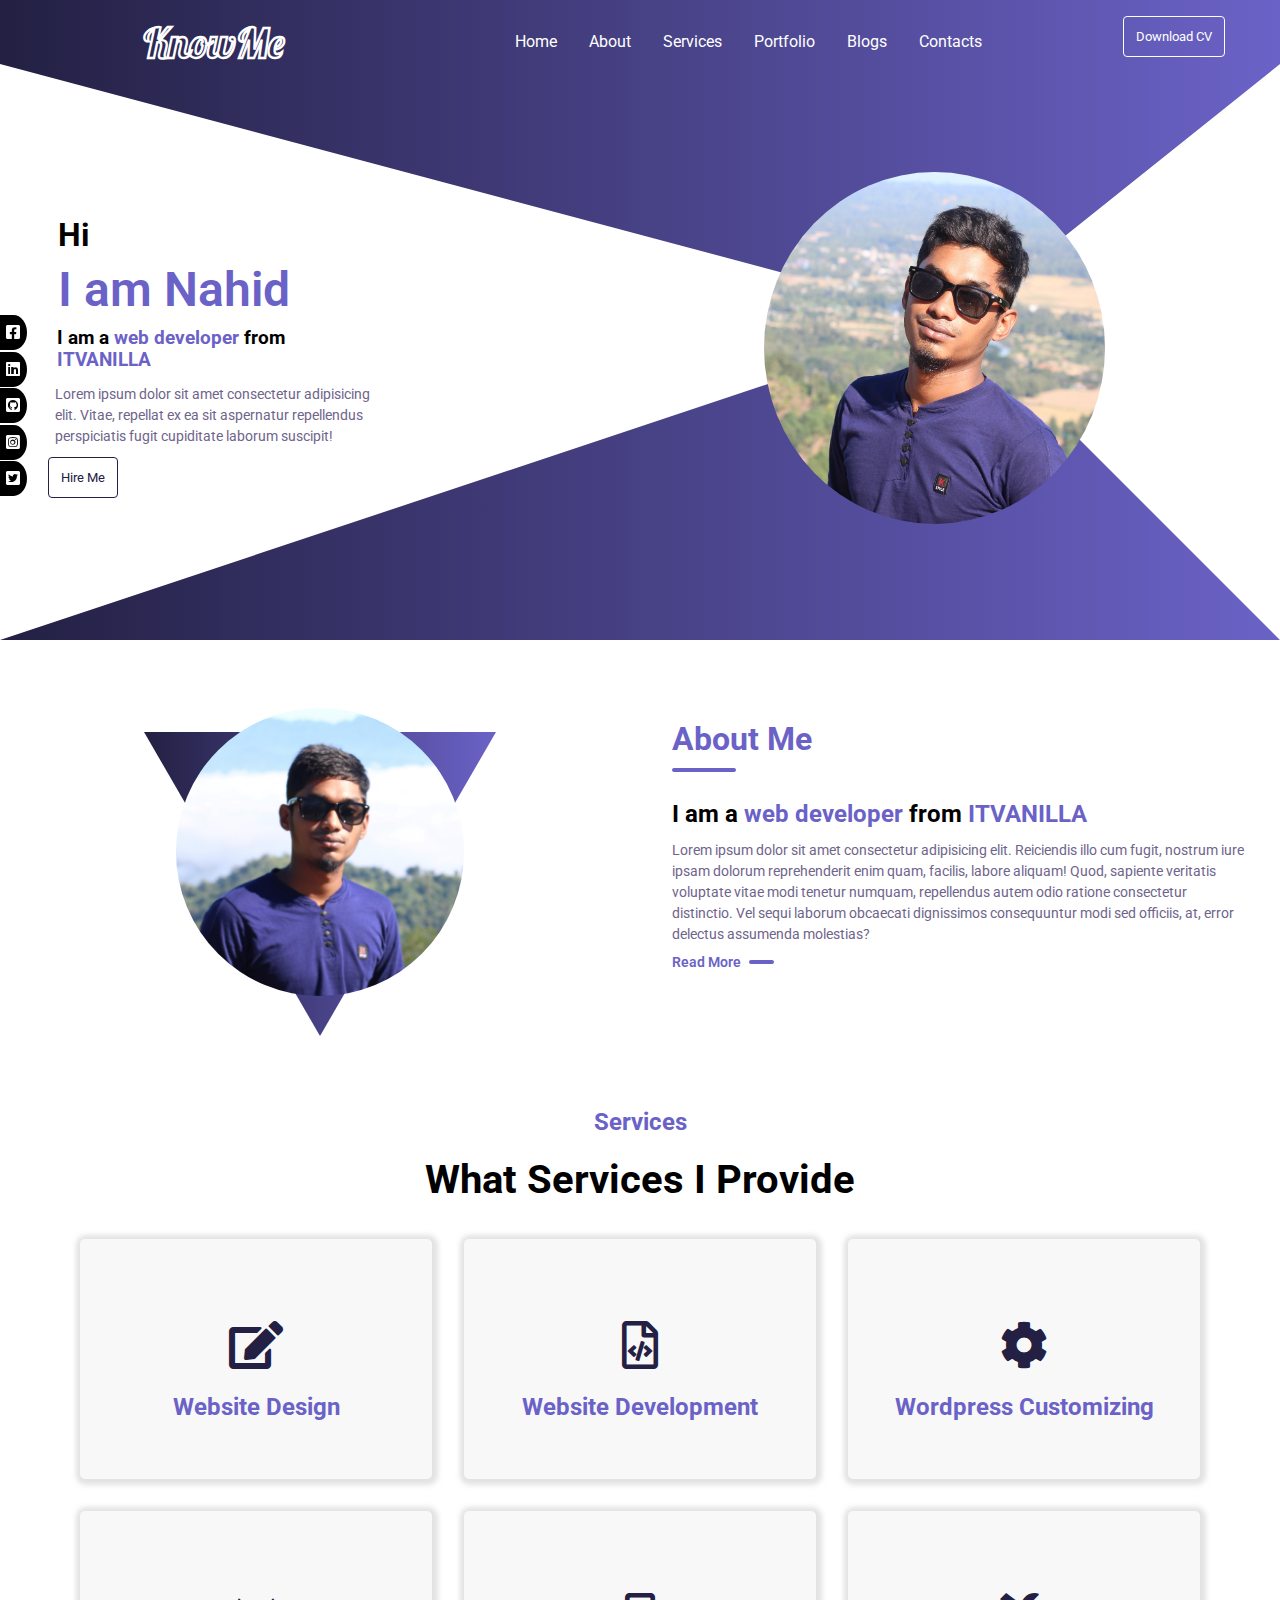
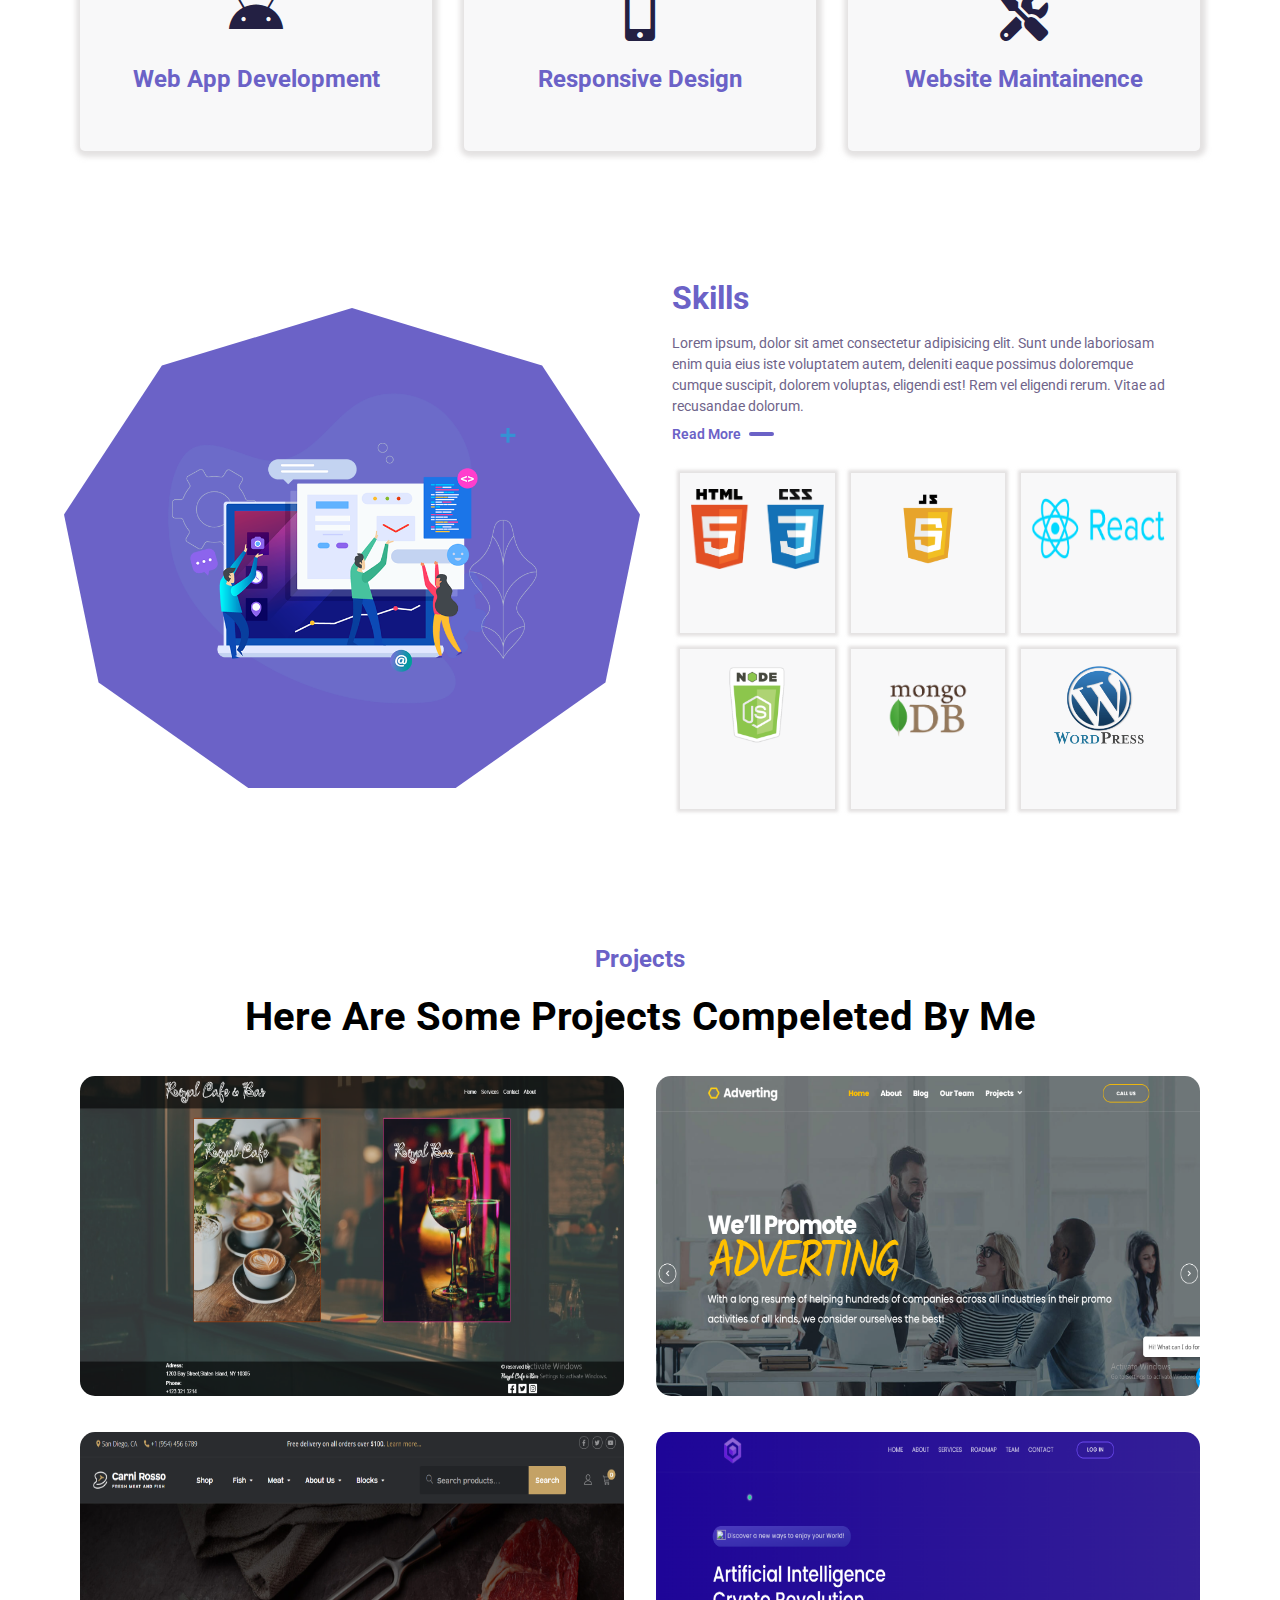
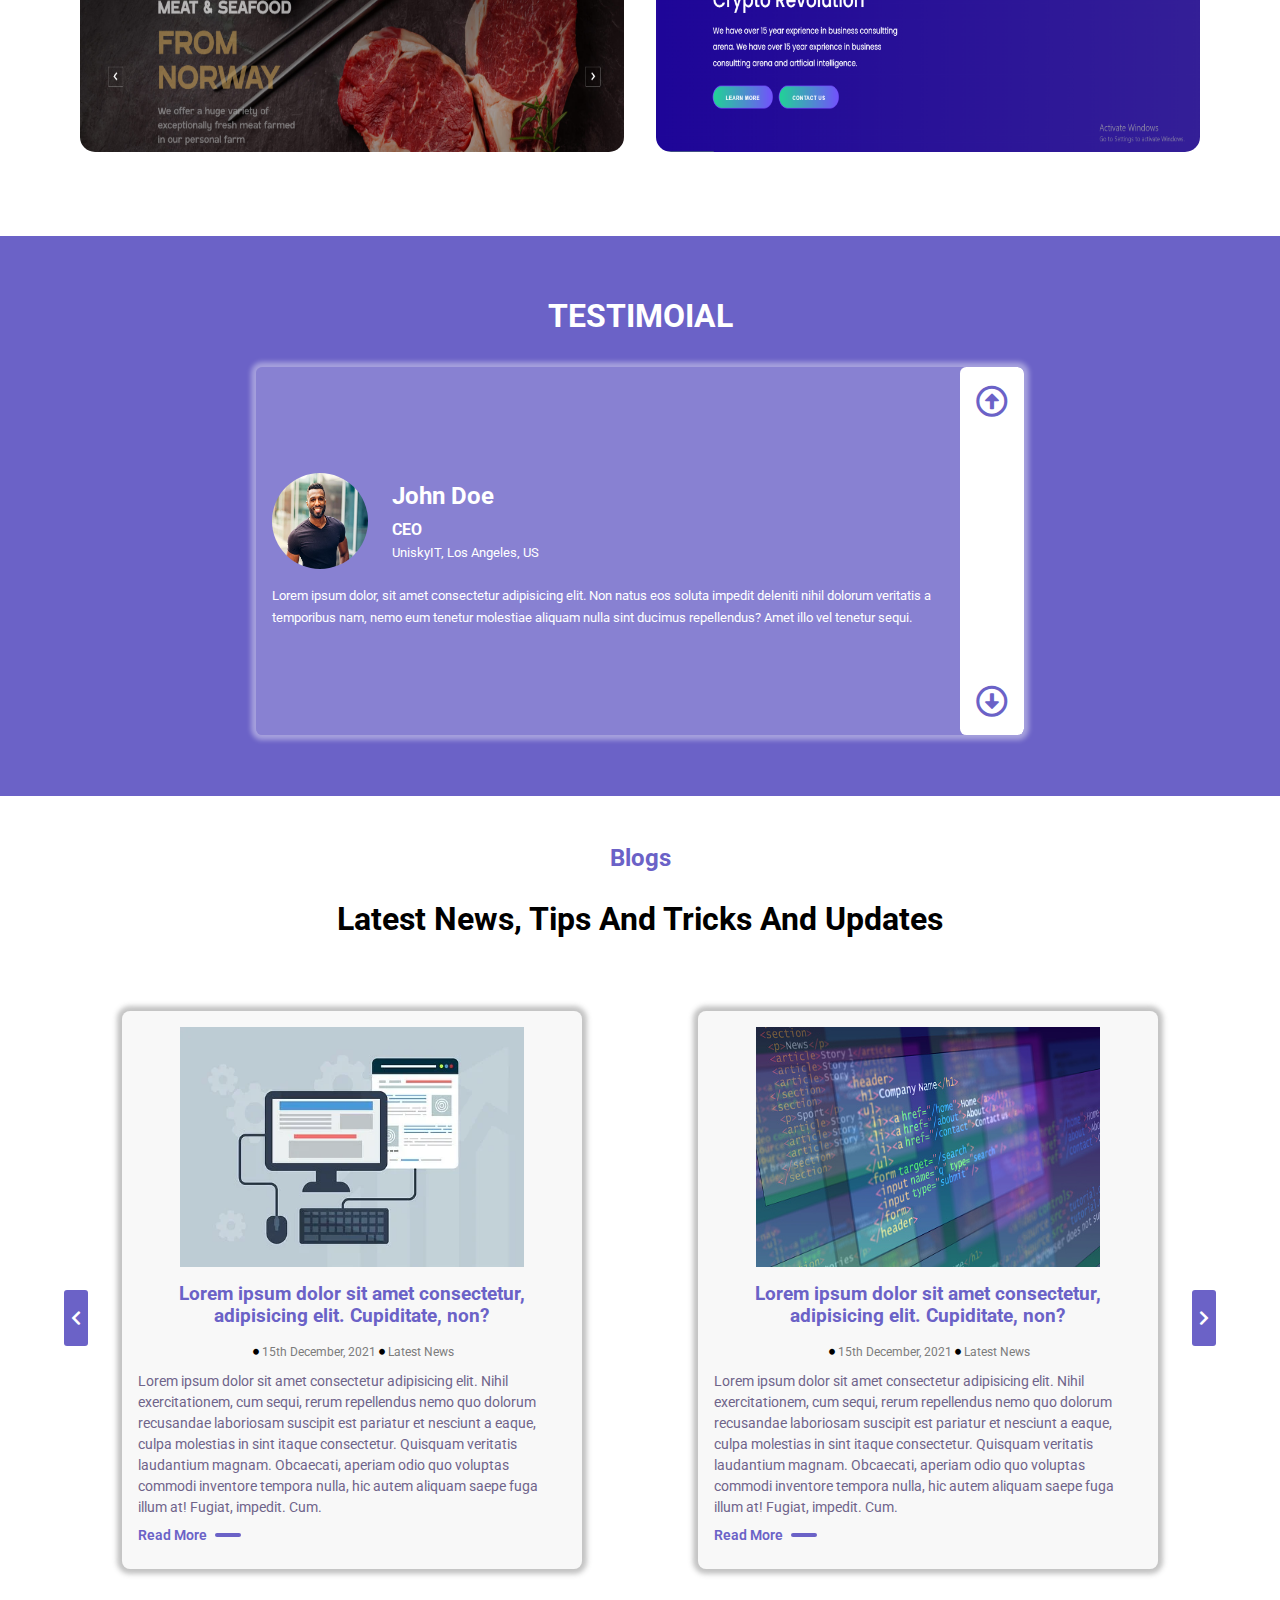
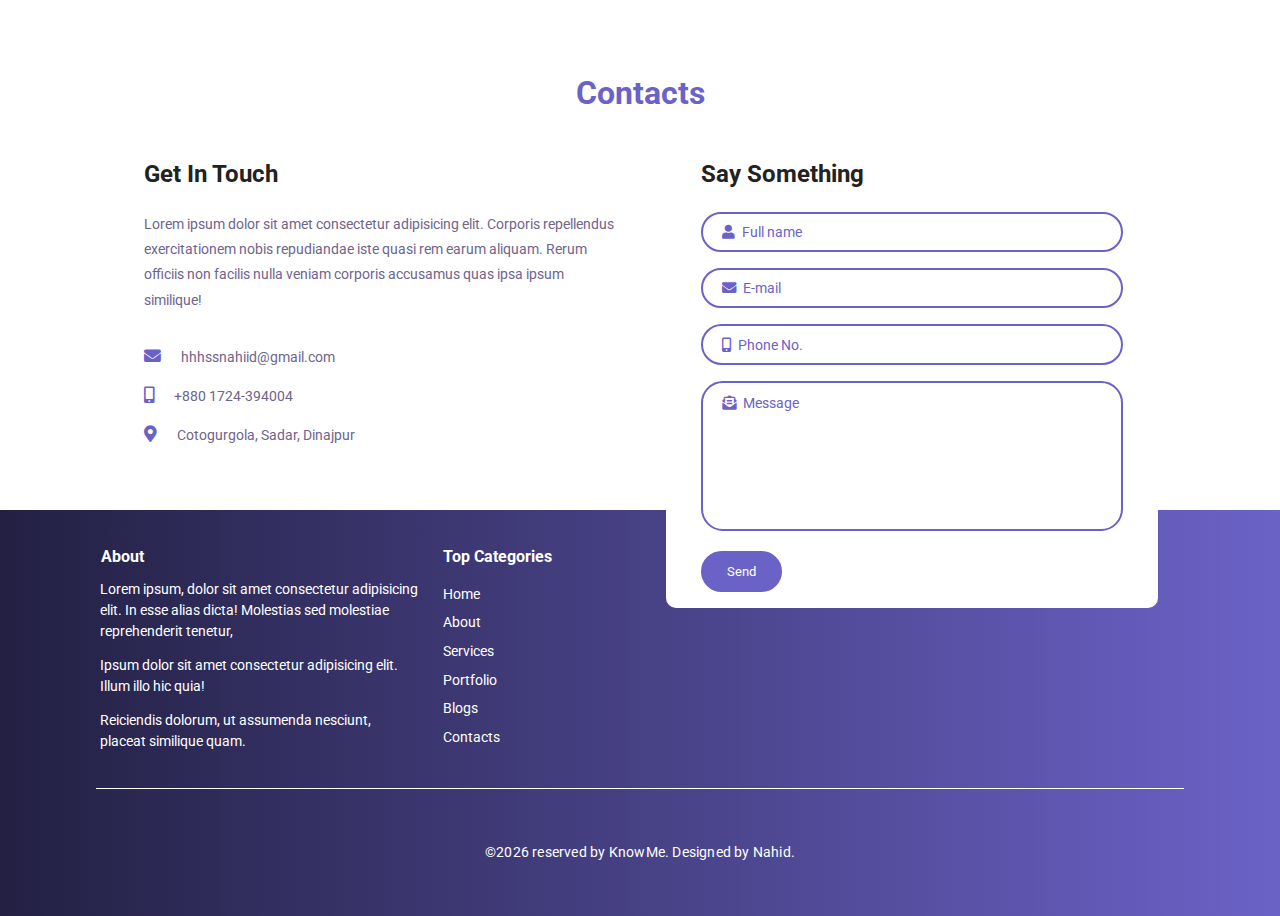
<file: index.html>
<!DOCTYPE html>
<html lang="en">

<head>
    <meta charset="UTF-8">
    <meta http-equiv="X-UA-Compatible" content="IE=edge">
    <meta name="viewport" content="width=device-width, initial-scale=1.0">
    <title>KnowMe</title>
    <!-- style sheet -->
    <link rel="stylesheet" href="css file/style.css" type="text/css">
    <link rel="stylesheet" href="css file/tabletresponsive.css" type="text/css">
    <link rel="stylesheet" href="css file/mobileresponsive.css" type="text/css">
    <!-- google fonts -->
    <link rel="preconnect" href="https://fonts.googleapis.com">
    <link rel="preconnect" href="https://fonts.gstatic.com" crossorigin>
    <link href="https://fonts.googleapis.com/css2?family=Roboto&display=swap" rel="stylesheet">
    <link href="https://fonts.googleapis.com/css2?family=Roboto:wght@500&display=swap" rel="stylesheet">
    <link href="https://fonts.googleapis.com/css2?family=Lobster&display=swap" rel="stylesheet">
    <!-- fontawesome icon -->
    <link rel="stylesheet" href="css file/all.min.css">
    <link rel="stylesheet" href="css file/fontawesome.min.css">
</head>

<body>
    <header id="heading">
        <!--logo-->
        <div class="header_area1">
            <h1><a href="#">KnowMe</a></h1>
        </div>
        <!--menu-->
        <div class="header_area2">
            <ul id="menu">
                <li id="cross"><i class="far fa-times-circle fa-2x"></i></li>
                <li class="menu_items"><a href="#">Home</a></li>
                <li class="menu_items"><a href="#">About</a></li>
                <li class="menu_items"><a href="#">Services</a></li>
                <li class="menu_items"><a href="#">Portfolio</a></li>
                <li class="menu_items"><a href="#">Blogs</a></li>
                <li class="menu_items"><a href="#">Contacts</a></li>
            </ul>
            <!-- for mobile -->
            <div id="menu_icon">
                <div id="barger">
                    <i class="fas fa-bars"></i> <span>MENU</span>
                </div>
            </div>
        </div>
        <!-- button -->
        <div class="header_area3">
            <button id="cv_btn">Download CV</button>
        </div>
        <!-- header content -->
        <div class="header_area4">
            <h1 class="first">Hi</h1>
            <h1 class="second">I am Nahid</h1>
            <h3>I am a <span>web developer</span> from <span>ITVANILLA</span></h3>
            <p>Lorem ipsum dolor sit amet consectetur adipisicing elit. Vitae, repellat ex ea sit aspernatur repellendus
                perspiciatis fugit cupiditate laborum suscipit!</p>
            <button id="read1_btn">Hire Me</button>
        </div>
        <!-- header img -->
        <div class="header_area6">
            <img src="images/port2.jpg" alt="">
        </div>
    </header>
    <!-- clip path -->
    <div id="clip_path"></div>

    <!-- About -->
    <div id="about">
        <div class="aboutPart1">
            <img src="images/pic2.jpg" alt="">
            <div id="clipping">
                <div id="clip_path2"></div>
            </div>
        </div>
        <div class="aboutPart2">
            <h1>About Me<div class="abtLine"></div>
            </h1>
            <h2>I am a <span>web developer</span> from <span>ITVANILLA</span></h2>
            <p>Lorem ipsum dolor sit amet consectetur adipisicing elit. Reiciendis illo cum fugit, nostrum iure ipsam
                dolorum reprehenderit enim quam, facilis, labore aliquam! Quod, sapiente veritatis voluptate vitae modi
                tenetur numquam, repellendus autem odio ratione consectetur distinctio. Vel sequi laborum obcaecati
                dignissimos consequuntur modi sed officiis, at, error delectus assumenda molestias?</p>
            <p id="inline"><a href="#">Read More <div class="line"></div></a></p>
        </div>
    </div>
    <!-- services -->
    <div id="serviceArea">
        <div id="serviceHeader">
            <h2>Services</h2>
            <h1>What Services I Provide</h1>
        </div>
        <div id="services">
            <div class="serviceArea1">
                <a href="#"><i class="fas fa-edit fa-3x"></i></a>
                <a href="#">
                    <h2>Website Design</h2>
                </a>
            </div>
            <div class="serviceArea2">
                <a href="#"><i class="far fa-file-code fa-3x"></i></a>
                <a href="#">
                    <h2>Website Development</h2>
                </a>
            </div>
            <div class="serviceArea3">
                <a href="#"><i class="fas fa-cog fa-3x"></i></a>
                <a href="#">
                    <h2>Wordpress Customizing</h2>
                </a>
            </div>
            <div class="serviceArea4">
                <a href="#"><i class="fab fa-android fa-3x"></i></a>
                <a href="#">
                    <h2>Web App Development</h2>
                </a>

            </div>
            <div class="serviceArea5">
                <a href="#"><i class="fas fa-mobile-alt fa-3x"></i></a>
                <a href="#">
                    <h2>Responsive Design</h2>
                </a>
            </div>
            <div class="serviceArea6">
                <a href="#"><i class="fas fa-tools fa-3x"></i></a>
                <a href="#">
                    <h2>Website Maintainence</h2>
                </a>
            </div>
        </div>
    </div>
    <!-- skill -->
    <div id="skill">
        <div class="skillSection1">
            <img src="images/skill1.png" alt="">
            <div id="clippath3"></div>
        </div>
        <div class="skillSection2">
            <h1>Skills</h1>
            <p>Lorem ipsum, dolor sit amet consectetur adipisicing elit. Sunt unde laboriosam enim quia eius iste
                voluptatem autem, deleniti eaque possimus doloremque cumque suscipit, dolorem voluptas, eligendi est!
                Rem vel eligendi rerum. Vitae ad recusandae dolorum.
            <p id="inline2"><a href="#">Read More <div class="line"></div></a></p>
            </p>

            <div id="skillDetails">
                <div class="skillarea">
                    <a href="#"><img src="images/htmlcss.png" alt=""></a>
                    <div id="htmlcss"><span></span></div>
                </div>
                <div class="skillarea">
                    <a href="#"><img src="images/javascript.png" alt=""></a>
                    <div id="javascript"><span></span></div>
                </div>
                <div class="skillarea" id="reactImg">
                    <a href="#"><img src="images/react.png" alt=""></a>
                    <div id="react"><span></span></div>
                </div>
                <div class="skillarea">
                    <a href="#"><img src="images/nodejs.png" alt=""></a>
                    <div id="nodejs"><span></span></div>
                </div>
                <div class="skillarea">
                    <a href="#"><img src="images/mongodb.png" alt=""></a>
                    <div id="mongodb"><span></span></div>
                </div>
                <div class="skillarea">
                    <a href="#"><img src="images/wordpress.png" alt=""></a>
                    <div id="wordpress"><span></span></div>
                </div>
            </div>
        </div>
    </div>

    <!-- Portfolio -->
    <div id="projectSection">
        <div class="projectContent">
            <h2>Projects</h2>
            <h1>Here are some projects compeleted by me</h1>
        </div>
        <div id="projects">
            <div class="projects1">
                <img src="images/project1.png" alt="">
            </div>
            <div class="projects2">
                <img src="images/project2.png" alt="">
            </div>
            <div class="projects3">
                <img src="images/project3.png" alt="">
            </div>
            <div class="projects4">
                <img src="images/project4.png" alt="">
            </div>
        </div>
    </div>

    <!-- clients -->

    <div id="client">
        <h1>TESTIMOIAL</h1>
        <div id="sliderAndArrow">
            <div id="slider">
                <div class="testimonial">
                    <div class="profile">
                        <img src="images/client1.jpg">
                        <div>
                            <h2>John Doe</h2>
                            <h4>CEO</h4>
                            <span>UniskyIT, Los Angeles, US</span>
                        </div>
                    </div>
                    <p>Lorem ipsum dolor, sit amet consectetur adipisicing elit. Non natus eos soluta impedit deleniti
                        nihil
                        dolorum veritatis a temporibus nam, nemo eum tenetur molestiae aliquam nulla sint ducimus
                        repellendus? Amet illo vel tenetur sequi.</p>
                </div>

                <div class="testimonial">
                    <div class="profile">
                        <img src="images/client2.jpg">
                        <div>
                            <h2>Bary Cathe</h2>
                            <h4>COO</h4>
                            <span>Eunesia, Los Angeles, US</span>
                        </div>
                    </div>
                    <p>Lorem ipsum dolor, sit amet consectetur adipisicing elit. Non natus eos soluta impedit deleniti
                        nihil
                        dolorum veritatis a temporibus nam, nemo eum tenetur molestiae aliquam nulla sint ducimus
                        repellendus? Amet illo vel tenetur sequi.</p>
                </div>

                <div class="testimonial">
                    <div class="profile">
                        <img src="images/client3.jpg">
                        <div>
                            <h2>Jimme Hop</h2>
                            <h4>CEO</h4>
                            <span>Code-United, Los Angeles, US</span>
                        </div>
                    </div>
                    <p>Lorem ipsum dolor, sit amet consectetur adipisicing elit. Non natus eos soluta impedit deleniti
                        nihil
                        dolorum veritatis a temporibus nam, nemo eum tenetur molestiae aliquam nulla sint ducimus
                        repellendus? Amet illo vel tenetur sequi.</p>
                </div>
            </div>

            <div id="arrow">
                <i id="upperArrow" class="far fa-arrow-alt-circle-up fa-2x"></i>
                <i id="downerArrow" class="far fa-arrow-alt-circle-down fa-2x"></i>
            </div>
        </div>
    </div>

    <!-- blogs -->
    <div id="blogs">
        <h2>Blogs</h2>
        <h1>Latest News, Tips And Tricks And Updates</h1>
        <div id="blogItems">
            <i id="leftArrow" class="fas fa-chevron-left"></i>
            <div id="blogSlider">
                <div class="blogContents">

                    <div class="contentsOfBlogs">
                        <img src="images/blog1.jpg">
                        <h3>Lorem ipsum dolor sit amet consectetur, adipisicing elit. Cupiditate, non?</h3>
                        <span><i class="fas fa-circle"></i> 15th December, 2021 <i class="fas fa-circle"> </i> <a
                                href="#">Latest News</a></span>
                        <p>Lorem ipsum dolor sit amet consectetur adipisicing elit. Nihil exercitationem, cum sequi,
                            rerum
                            repellendus nemo quo dolorum recusandae laboriosam suscipit est pariatur et nesciunt a
                            eaque,
                            culpa molestias in sint itaque consectetur. Quisquam veritatis laudantium magnam. Obcaecati,
                            aperiam odio quo voluptas commodi inventore tempora nulla, hic autem aliquam saepe fuga
                            illum
                            at! Fugiat, impedit. Cum.
                            <br>
                            <a href="#">Read More</a><span class="devider"></span>
                        </p>

                    </div>

                </div>
                <div class="blogContents">

                    <div class="contentsOfBlogs">
                        <img src="images/blog2.jpg">
                        <h3>Lorem ipsum dolor sit amet consectetur, adipisicing elit. Cupiditate, non?</h3>
                        <span><i class="fas fa-circle"></i> 15th December, 2021 <i class="fas fa-circle"> </i> <a
                                href="#">Latest News</a></span>
                        <p>Lorem ipsum dolor sit amet consectetur adipisicing elit. Nihil exercitationem, cum sequi,
                            rerum
                            repellendus nemo quo dolorum recusandae laboriosam suscipit est pariatur et nesciunt a
                            eaque,
                            culpa molestias in sint itaque consectetur. Quisquam veritatis laudantium magnam. Obcaecati,
                            aperiam odio quo voluptas commodi inventore tempora nulla, hic autem aliquam saepe fuga
                            illum
                            at! Fugiat, impedit. Cum.<br>
                            <a href="#">Read More</a><span class="devider"></span>
                        </p>
                    </div>

                </div>
                <div class="blogContents">

                    <div class="contentsOfBlogs">
                        <img src="images/blog3.jpg">
                        <h3>Lorem ipsum dolor sit amet consectetur, adipisicing elit. Cupiditate, non?</h3>
                        <span><i class="fas fa-circle"></i> 15th December, 2021 <i class="fas fa-circle"> </i> <a
                                href="#">Latest News</a></span>
                        <p>Lorem ipsum dolor sit amet consectetur adipisicing elit. Nihil exercitationem, cum sequi,
                            rerum
                            repellendus nemo quo dolorum recusandae laboriosam suscipit est pariatur et nesciunt a
                            eaque,
                            culpa molestias in sint itaque consectetur. Quisquam veritatis laudantium magnam. Obcaecati,
                            aperiam odio quo voluptas commodi inventore tempora nulla, hic autem aliquam saepe fuga
                            illum
                            at! Fugiat, impedit. Cum.<br>
                            <a href="#">Read More</a><span class="devider"></span>
                        </p>
                    </div>

                </div>
                <div class="blogContents">

                    <div class="contentsOfBlogs">
                        <img src="images/blog4.jpg">
                        <h3>Lorem ipsum dolor sit amet consectetur, adipisicing elit. Cupiditate, non?</h3>
                        <span><i class="fas fa-circle"></i> 15th December, 2021 <i class="fas fa-circle"> </i> <a
                                href="#">Latest News</a></span>
                        <p>Lorem ipsum dolor sit amet consectetur adipisicing elit. Nihil exercitationem, cum sequi,
                            rerum
                            repellendus nemo quo dolorum recusandae laboriosam suscipit est pariatur et nesciunt a
                            eaque,
                            culpa molestias in sint itaque consectetur. Quisquam veritatis laudantium magnam. Obcaecati,
                            aperiam odio quo voluptas commodi inventore tempora nulla, hic autem aliquam saepe fuga
                            illum
                            at! Fugiat, impedit. Cum.<br>
                            <a href="#">Read More</a><span class="devider"></span>
                        </p>
                    </div>

                </div>
            </div>
            <i id="rightArrow" class="fas fa-chevron-right"></i>
        </div>
    </div>

    <!-- Contacts -->

    <div id="contacts">
        <h1>Contacts</h1>
        <div id="contactDetails">
            <div class="myContacts">
                <h2>Get In Touch</h2>
                <p>Lorem ipsum dolor sit amet consectetur adipisicing elit. Corporis repellendus exercitationem nobis
                    repudiandae iste quasi rem earum aliquam. Rerum officiis non facilis nulla veniam corporis accusamus
                    quas ipsa ipsum similique!</p>
                <div>
                    <p><i class="fas fa-envelope"></i> hhhssnahiid@gmail.com</p>
                    <p><i class="fas fa-mobile-alt"></i> +880 1724-394004</p>
                    <p><i class="fas fa-map-marker-alt"></i> Cotogurgola, Sadar, Dinajpur</p>
                </div>
            </div>
            <div class="contactWithMe">
                <div id="positioning">
                    <form action="index.html">
                        <h2>Say Something</h2>
                        <div class="inputArea">
                            <input type="text" class="input" name="name">
                            <label for="name"><i class="fas fa-user"></i>Full name</label>
                            <span><i class="fas fa-user"></i>Full name</span>
                        </div>
                        <div class="inputArea">
                            <input type="email" class="input" name="email">
                            <label for="email"><i class="fas fa-envelope"></i>E-mail</label>
                            <span><i class="fas fa-envelope"></i>E-mail</span>
                        </div>
                        <div class="inputArea">
                            <input type="tel" class="input" name="phone">
                            <label for="phone"><i class="fas fa-mobile-alt"></i>Phone No.
                            </label>
                            <span><i class="fas fa-mobile-alt"></i>Phone No.</span>
                        </div>
                        <div class="inputArea textarea">
                            <textarea name="message" class="input"></textarea>
                            <label for="name"><i class="fas fa-envelope-open-text"></i>Message</label>
                            <span><i class="fas fa-envelope-open-text"></i>Message</span>
                        </div>
                        <input type="submit" value="Send" class="btn">
                    </form>
                </div>
            </div>
        </div>
    </div>

    <!-- footerarea -->
    <footer>
        <div id="footerSection1">
            <div class="subSection1">
                <h4>About</h4>
                <p>Lorem ipsum, dolor sit amet consectetur adipisicing elit. In esse alias dicta! Molestias sed
                    molestiae reprehenderit tenetur,</p>
                <p>Ipsum dolor sit amet consectetur adipisicing elit. Illum illo hic quia!</p>
                <p>Reiciendis dolorum, ut assumenda nesciunt, placeat similique quam.</p>
            </div>
            <div class="subSection2">
                <h4>Top Categories</h4>
                <ul>
                    <li><a href="#">Home</a></li>
                    <li><a href="#">About</a></li>
                    <li><a href="#">Services</a></li>
                    <li><a href="#">Portfolio</a></li>
                    <li><a href="#">Blogs</a></li>
                    <li><a href="#">Contacts</a></li>
                </ul>
            </div>
        </div>
        <div id="footerSection2">
            <div class="sub2Section1">
                <p>&copy;
                 <div id="time"></div> reserved by <a href="#">KnowMe</a>. Designed by Nahid.
                </p>
            </div>
        </div>
    </footer>







    <!-- social icons -->

    <ul id="socialMenu">
        <li id="facebook">
            <a href="https://www.facebook.com/nahid.hasan341/">
                <i class="fab fa-facebook-square"></i>
            </a>
        </li>
        <li id="linkedin">
            <a href="#">
                <i class="fab fa-linkedin"></i>
            </a>
        </li>
        <li id="github">
            <a href="https://github.com/Ndhossain">
                <i class="fab fa-github-square"></i>
            </a>
        </li>
        <li id="instagram">
            <a href="https://www.instagram.com/nah1160/">
                <i class="fab fa-instagram-square"></i>
            </a>
        </li>
        <li id="twitter">
            <a href="#">
                <i class="fab fa-twitter-square"></i>
            </a>
        </li>
    </ul>


    <script src="js files/style.js"></script>
</body>

</html>
</file>
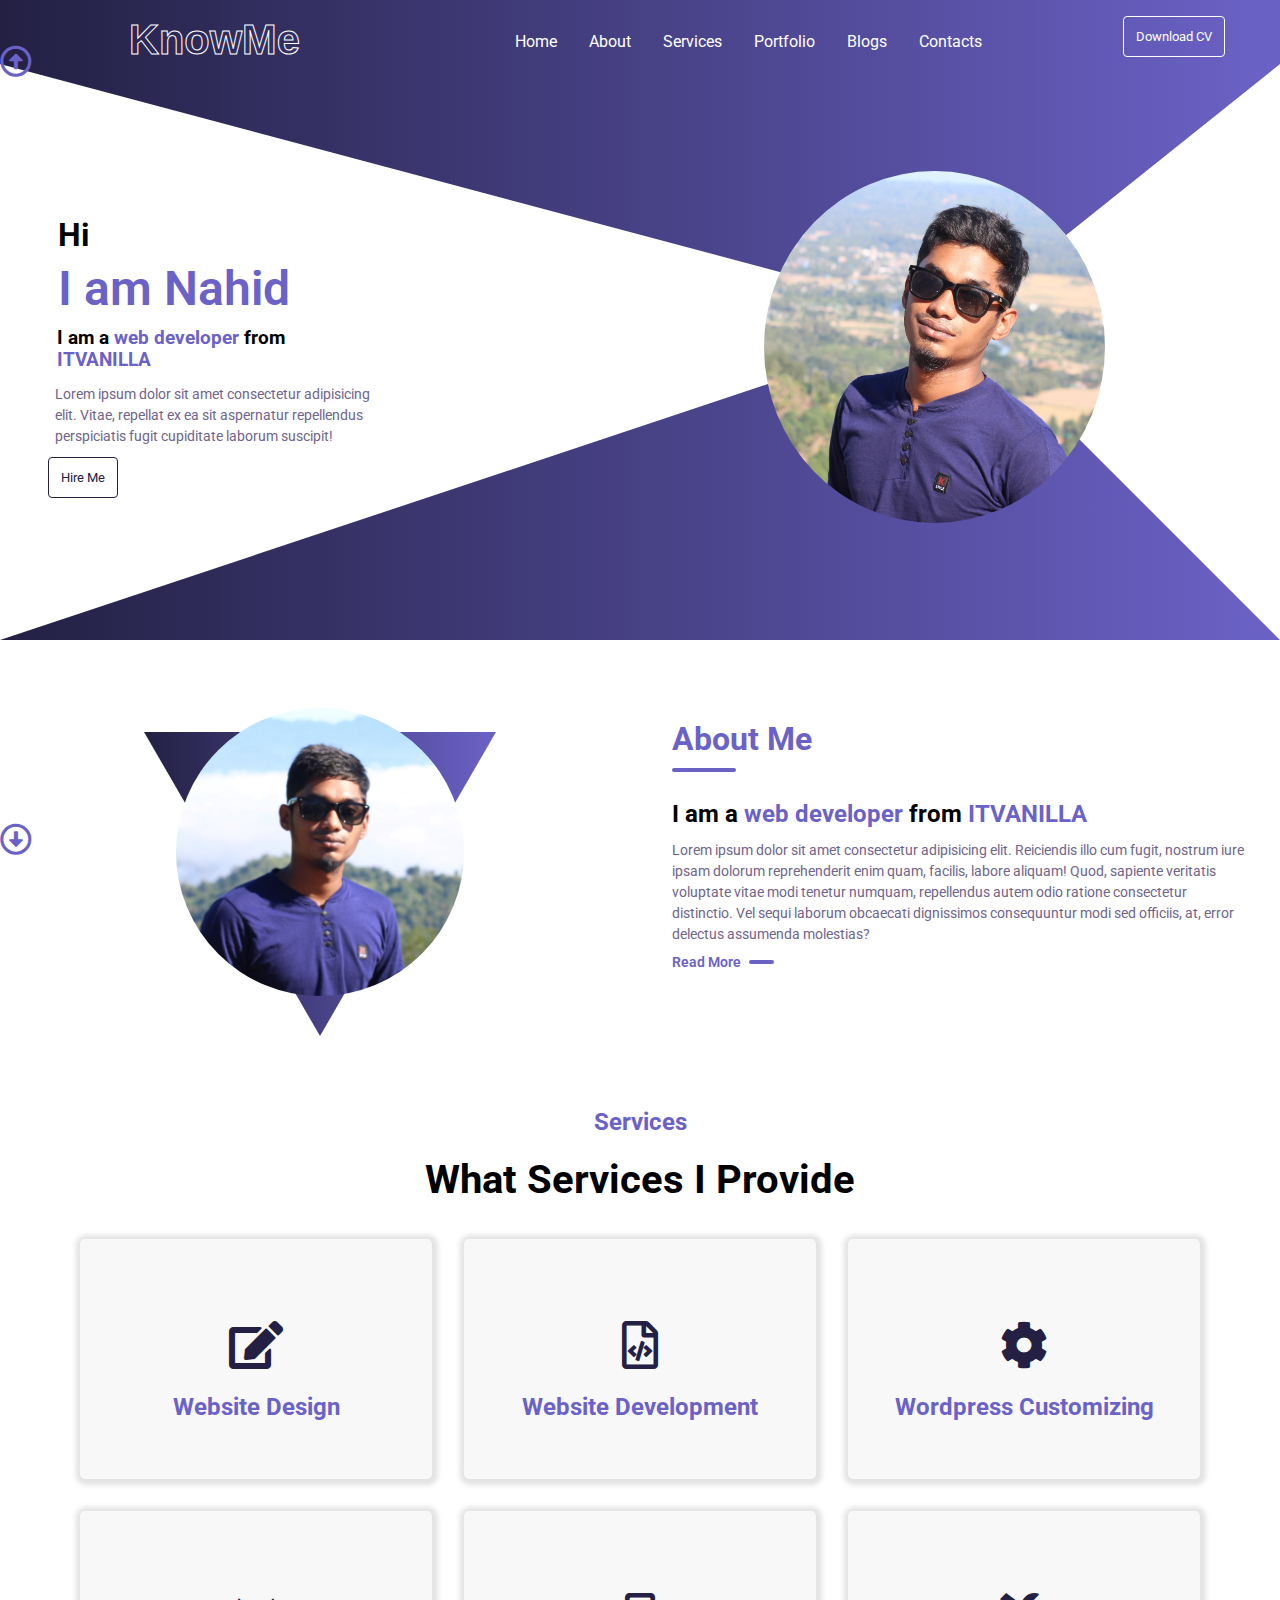
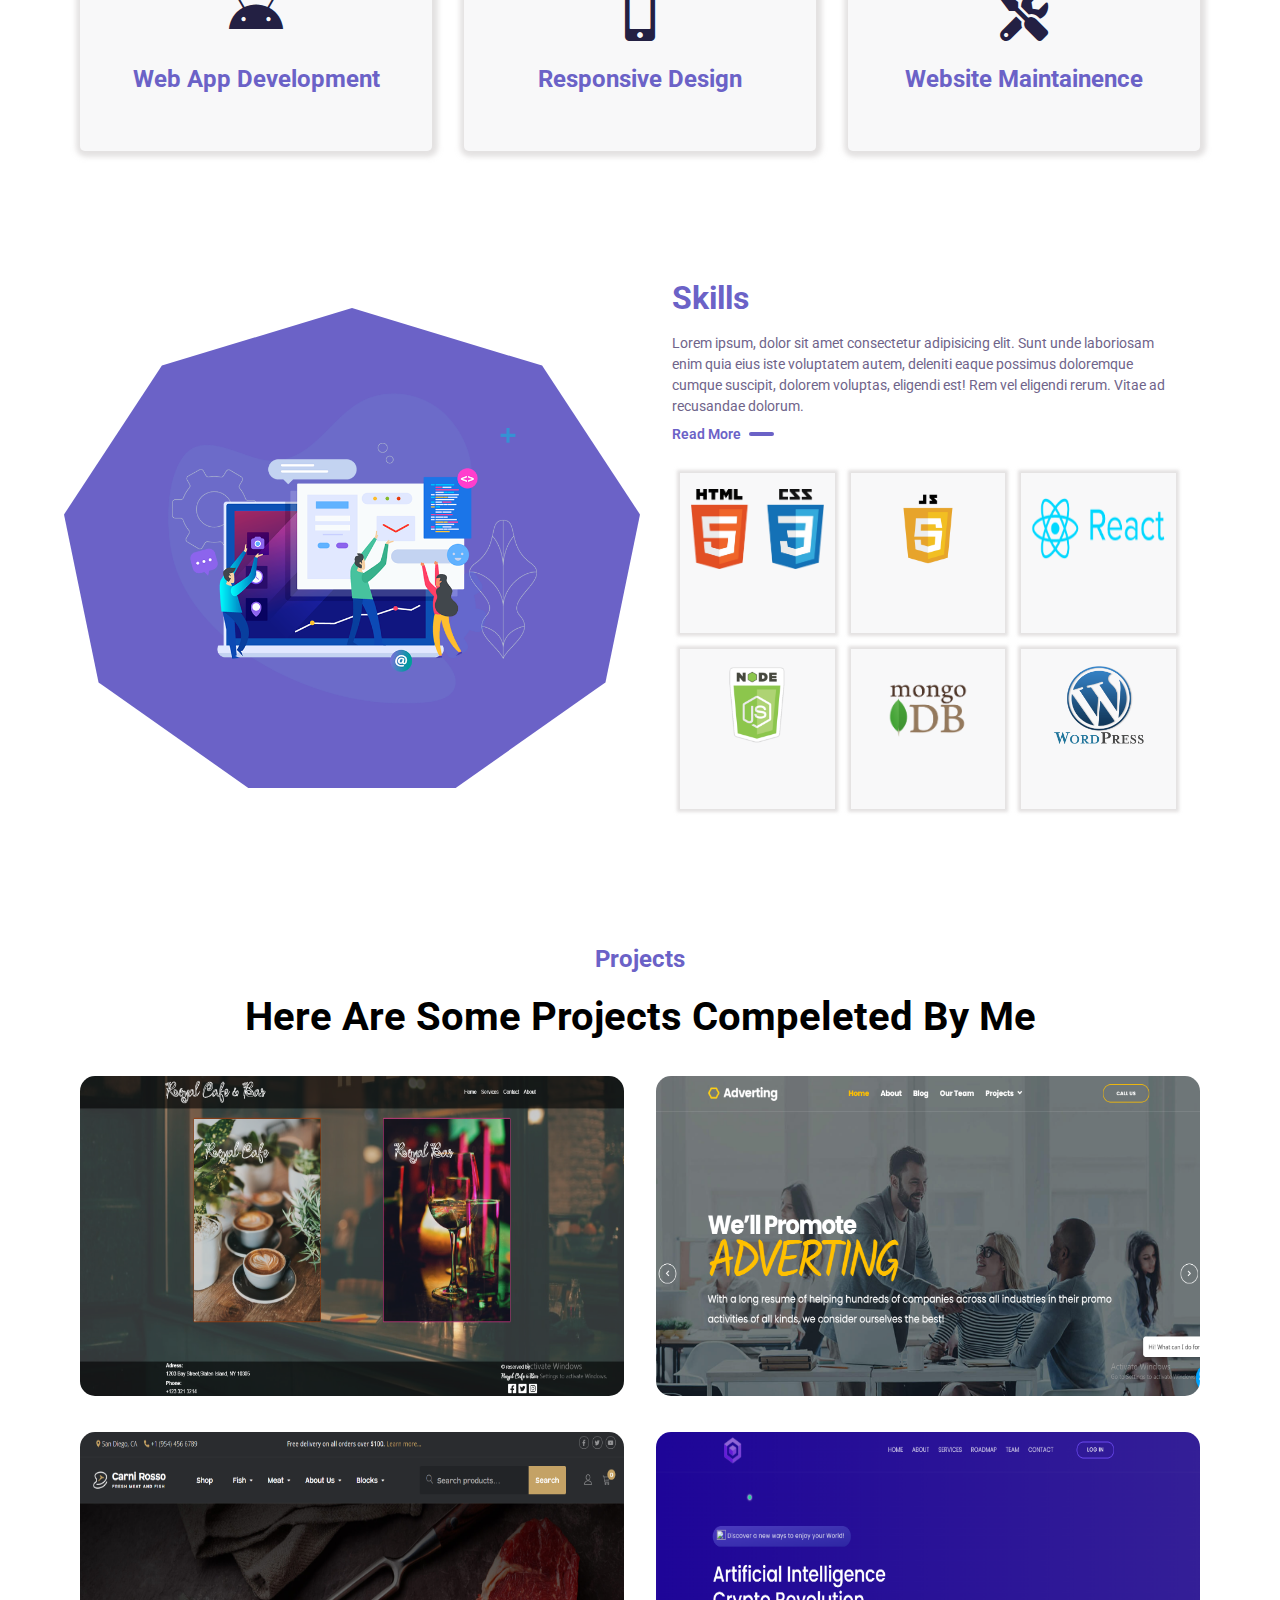
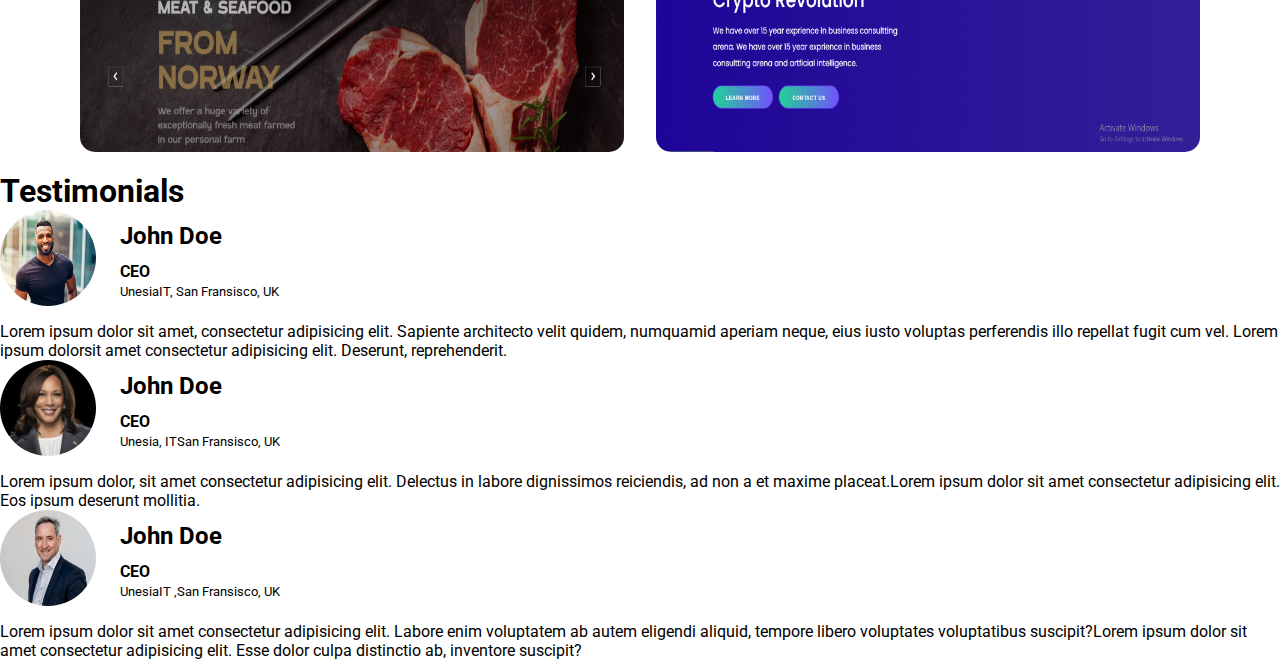
<file: mainpage.html>
<!DOCTYPE html>
<html lang="en">

<head>
    <meta charset="UTF-8">
    <meta http-equiv="X-UA-Compatible" content="IE=edge">
    <meta name="viewport" content="width=device-width, initial-scale=1.0">
    <title>Document</title>
    <!-- style sheet -->
    <link rel="stylesheet" href="css file/style.css" type="text/css">
    <link rel="stylesheet" href="css file/tabletresponsive.css" type="text/css">
    <link rel="stylesheet" href="css file/mobileresponsive.css" type="text/css">
    <!-- google fonts -->
    <link rel="preconnect" href="https://fonts.googleapis.com">
    <link rel="preconnect" href="https://fonts.gstatic.com" crossorigin>
    <link href="https://fonts.googleapis.com/css2?family=Roboto&display=swap" rel="stylesheet">
    <link href="https://fonts.googleapis.com/css2?family=Roboto:wght@500&display=swap" rel="stylesheet">
    <!-- fontawesome icon -->
    <link rel="stylesheet" href="css file/all.min.css">
    <link rel="stylesheet" href="css file/fontawesome.min.css">
</head>

<body>
    <header id="heading">
        <!--logo-->
        <div class="header_area1">
            <h1><a href="#">KnowMe</a></h1>
        </div>
        <!--menu-->
        <div class="header_area2">
            <ul id="menu">
                <li id="cross"><i class="far fa-times-circle fa-2x"></i></li>
                <li class="menu_items"><a href="#">Home</a></li>
                <li class="menu_items"><a href="#">About</a></li>
                <li class="menu_items"><a href="#">Services</a></li>
                <li class="menu_items"><a href="#">Portfolio</a></li>
                <li class="menu_items"><a href="#">Blogs</a></li>
                <li class="menu_items"><a href="#">Contacts</a></li>
            </ul>
            <!-- for mobile -->
            <div id="menu_icon">
                <div id="barger">
                    <i class="fas fa-bars"></i> <span>MENU</span>
                </div>
            </div>
        </div>
        <!-- button -->
        <div class="header_area3">
            <button id="cv_btn">Download CV</button>
        </div>
        <!-- header content -->
        <div class="header_area4">
            <h1 class="first">Hi</h1>
            <h1 class="second">I am Nahid</h1>
            <h3>I am a <span>web developer</span> from <span>ITVANILLA</span></h3>
            <p>Lorem ipsum dolor sit amet consectetur adipisicing elit. Vitae, repellat ex ea sit aspernatur repellendus
                perspiciatis fugit cupiditate laborum suscipit!</p>
            <button id="read1_btn">Hire Me</button>
        </div>
        <!-- header img -->
        <div class="header_area6">
            <img src="images/port2.jpg" alt="">
        </div>
    </header>
    <!-- clip path -->
    <div id="clip_path"></div>

    <!-- About -->
    <div id="about">
        <div class="aboutPart1">
            <img src="images/pic2.jpg" alt="">
            <div id="clipping">
                <div id="clip_path2"></div>
            </div>
        </div>
        <div class="aboutPart2">
            <h1>About Me<div class="abtLine"></div>
            </h1>
            <h2>I am a <span>web developer</span> from <span>ITVANILLA</span></h2>
            <p>Lorem ipsum dolor sit amet consectetur adipisicing elit. Reiciendis illo cum fugit, nostrum iure ipsam
                dolorum reprehenderit enim quam, facilis, labore aliquam! Quod, sapiente veritatis voluptate vitae modi
                tenetur numquam, repellendus autem odio ratione consectetur distinctio. Vel sequi laborum obcaecati
                dignissimos consequuntur modi sed officiis, at, error delectus assumenda molestias?</p>
            <p id="inline"><a href="#">Read More <div class="line"></div></a></p>
        </div>
    </div>
    <!-- services -->
    <div id="serviceArea">
        <div id="serviceHeader">
            <h2>Services</h2>
            <h1>What Services I Provide</h1>
        </div>
        <div id="services">
            <div class="serviceArea1">
                <a href="#"><i class="fas fa-edit fa-3x"></i></a>
                <a href="#">
                    <h2>Website Design</h2>
                </a>
            </div>
            <div class="serviceArea2">
                <a href="#"><i class="far fa-file-code fa-3x"></i></a>
                <a href="#">
                    <h2>Website Development</h2>
                </a>
            </div>
            <div class="serviceArea3">
                <a href="#"><i class="fas fa-cog fa-3x"></i></a>
                <a href="#">
                    <h2>Wordpress Customizing</h2>
                </a>
            </div>
            <div class="serviceArea4">
                <a href="#"><i class="fab fa-android fa-3x"></i></a>
                <a href="#">
                    <h2>Web App Development</h2>
                </a>

            </div>
            <div class="serviceArea5">
                <a href="#"><i class="fas fa-mobile-alt fa-3x"></i></a>
                <a href="#">
                    <h2>Responsive Design</h2>
                </a>
            </div>
            <div class="serviceArea6">
                <a href="#"><i class="fas fa-tools fa-3x"></i></a>
                <a href="#">
                    <h2>Website Maintainence</h2>
                </a>
            </div>
        </div>
    </div>
    <!-- skill -->
    <div id="skill">
        <div class="skillSection1">
            <img src="images/skill1.png" alt="">
            <div id="clippath3"></div>
        </div>
        <div class="skillSection2">
            <h1>Skills</h1>
            <p>Lorem ipsum, dolor sit amet consectetur adipisicing elit. Sunt unde laboriosam enim quia eius iste
                voluptatem autem, deleniti eaque possimus doloremque cumque suscipit, dolorem voluptas, eligendi est!
                Rem vel eligendi rerum. Vitae ad recusandae dolorum.
            <p id="inline2"><a href="#">Read More <div class="line"></div></a></p>
            </p>

            <div id="skillDetails">
                <div class="skillarea">
                    <a href="#"><img src="images/htmlcss.png" alt=""></a>
                    <div id="htmlcss"><span></span></div>
                </div>
                <div class="skillarea">
                    <a href="#"><img src="images/javascript.png" alt=""></a>
                    <div id="javascript"><span></span></div>
                </div>
                <div class="skillarea" id="reactImg">
                    <a href="#"><img src="images/react.png" alt=""></a>
                    <div id="react"><span></span></div>
                </div>
                <div class="skillarea">
                    <a href="#"><img src="images/nodejs.png" alt=""></a>
                    <div id="nodejs"><span></span></div>
                </div>
                <div class="skillarea">
                    <a href="#"><img src="images/mongodb.png" alt=""></a>
                    <div id="mongodb"><span></span></div>
                </div>
                <div class="skillarea">
                    <a href="#"><img src="images/wordpress.png" alt=""></a>
                    <div id="wordpress"><span></span></div>
                </div>
            </div>
        </div>
    </div>

    <!-- Portfolio -->
    <div id="projectSection">
        <div class="projectContent">
            <h2>Projects</h2>
            <h1>Here are some projects compeleted by me</h1>
        </div>
        <div id="projects">
            <div class="projects1">
                <img src="images/project1.png" alt="">
            </div>
            <div class="projects2">
                <img src="images/project2.png" alt="">
            </div>
            <div class="projects3">
                <img src="images/project3.png" alt="">
            </div>
            <div class="projects4">
                <img src="images/project4.png" alt="">
            </div>
        </div>
    </div>

    <!-- clients -->

    <div id="clientMainSection">
        <h1>Testimonials</h1>
        <div id="clientSubSection">
            <div id="clients">
                <div class="clientSection">
                    <div class="profile">
                        <img src="images/client1.jpg" alt="">
                        <div>
                            <h2>John Doe</h2>
                            <h4>CEO</h4>
                            <span>UnesiaIT, San Fransisco, UK</span>
                        </div>
                    </div>
                    <p>Lorem ipsum dolor sit amet, consectetur adipisicing elit. Sapiente architecto velit quidem,
                        numquamid
                        aperiam neque, eius iusto voluptas perferendis illo repellat fugit cum vel. Lorem ipsum dolorsit
                        amet consectetur adipisicing elit. Deserunt, reprehenderit.</p>
                </div>
                <div class="clientSection">
                    <div class="profile">
                        <img src="images/client2.jpg" alt="">
                        <div>
                            <h2>John Doe</h2>
                            <h4>CEO</h4>
                            <span>Unesia, ITSan Fransisco, UK</span>
                        </div>
                    </div>
                    <p>Lorem ipsum dolor, sit amet consectetur adipisicing elit. Delectus in labore dignissimos
                        reiciendis, ad non a et maxime placeat.Lorem ipsum dolor sit amet consectetur adipisicing elit.
                        Eos ipsum deserunt mollitia.</p>
                </div>
                <div class="clientSection">
                    <div class="profile">
                        <img src="images/client3.jpg" alt="">
                        <div>
                            <h2>John Doe</h2>
                            <h4>CEO</h4>
                            <span>UnesiaIT ,San Fransisco, UK</span>
                        </div>
                    </div>
                    <p>Lorem ipsum dolor sit amet consectetur adipisicing elit. Labore enim voluptatem ab autem eligendi
                        aliquid, tempore libero voluptates voluptatibus suscipit?Lorem ipsum dolor sit amet consectetur
                        adipisicing elit. Esse dolor culpa distinctio ab,
                        inventore
                        suscipit?</p>
                </div>
            </div>
            <div class="arrow">
                <i id="downerArrow" class="far fa-arrow-alt-circle-down fa-2x"></i>
                <i id="upperArrow" class="far fa-arrow-alt-circle-up fa-2x"></i>
            </div>

            <div id="clippath4"></div>
        </div>
    </div>
    </div>

    <script src="js files/style.js"></script>
</body>

</html>
</file>
<file: css file/style.css>
* {
    margin: 0;
    padding: 0;
    box-sizing: border-box;
    font-family: 'Roboto', sans-serif;
}

a {
    text-decoration: none;
}

/*Header*/
#heading {
    display: grid;
    grid-template-columns: 33.5% 50% 16.5%;
    position: relative;
    height: 40em;
}

.header_area1, .header_area2, .header_area3 {
    text-align: center;
    margin-top: 1em;
}

.header_area4 {
    padding: 5.5em 3em;
    font-family: 'Roboto', sans-serif;
 }

.header_area6 {
    grid-column-start: 2;
    grid-column-end: 4;
    grid-row-start: 2;
    grid-row-end: 3;
    text-align: center;
    margin-left: 10em;
}

/*logo*/
.header_area1 h1 a {
    color: transparent;
    -webkit-text-stroke: 1px #fff;
    text-decoration: none;
    z-index: 2;
    font-size: 1.3em;
    font-family: cursive, 'Lobster', Helvetica, sans-serif;
}

/*Menu*/
.header_area2 ul {
    list-style: none;
    display: flex;
    justify-content: center;
}

.header_area2 ul li {
    padding: 1em;
}

.header_area2 ul li a{
    color: #fff;
    font-family: 'Roboto', sans-serif;
}

.header_area2 ul li:hover{
    padding: .8em 1em;
    transition: 00.2s;
}

#menu_icon {
    display: none;
}

#cross {
    color: white;
    display: none;
}

/*Header Button*/
#cv_btn {
    background: transparent;
    border: 1px solid #fff;
    color: #fff;
    padding: .9em;
    border-radius: 4px;
    cursor: pointer;
    font-family: 'Roboto', sans-serif;
}

#cv_btn:hover {
    color: #232043;
    background: #fff;
    transition: 0.2s;
}

/* header content */
.header_area4 .first {
    padding: .2em .3em;
}

.header_area4 .second {
    padding: 0em .2em .2em .2em;
    color: #6b62c7;
    font-weight: 600 !important;
    font-size: 3em;
}

.header_area4 h3 {
    padding: 0em .2em .4em .5em;
}

.header_area4 span {
    color: #6b62c7;
}

.header_area4 p {
    padding: .4em .2em .7em .5em;
    line-height: 1.5em;
    font-size: 14px;
    color: #6f648a;
}

#read1_btn {
    background: transparent;
    border: 1px solid #232043;
    color: #232043;
    padding: .9em;
    border-radius: 4px;
    cursor: pointer;
    font-family: 'Roboto', sans-serif;
}

#read1_btn:hover {
    color: #fff;
    background: #232043;
    transition: 0.2s;
}

/*header img*/
.header_area6 img {
    height: 22em;
    margin-top: 50px;
    border-radius: 50%;
}


/* clip path */
#clip_path {
    height: 40em;
    width: 100%;
    background: linear-gradient(to right, #232043 , #6b62c7);
    clip-path: polygon(100% 0, 100% 10%, 75% 50%, 100% 100%, 0 100%, 75% 50%, 0 10%, 0 0);
    position: absolute;
    z-index: -1;
    top: 0;
}

/* about */

#about {
    display: flex;
    justify-content: center;
    align-items: center;
    font-family: 'Roboto', sans-serif;
    margin-top: 2em;
}

.aboutPart1, .aboutPart2 {
    width: 50%;
    align-items: center;
    padding: 2em;
}

.aboutPart1 {
    text-align: center;
    position: relative;
    padding: 0;
}

.aboutPart1 img {
    border-radius: 50%;
    height: 18em;
    width: 18em;
    margin-top: 1.5em;
}

.aboutPart2 h1 {
    color: #6b62c7;
    padding: .5em 0;
}

.abtLine {
    width: 2em;
    height: 4px;
    background: #6b62c7;
    border-radius: 5px;
    margin-top: 10px;
}

.aboutPart2 h2 {
    padding: .5em 0;}

.aboutPart2 h2 span {
    color: #6b62c7;
}

.aboutPart2 p {
    line-height: 1.5em;
    font-size: 14px;
    color: #6f648a;
    font-weight: 400;
}

#inline {
    display: inline;
}

.aboutPart2 p a {
    color: #6b62c7;
    font-weight: 600;
    float: left;
    padding: .5em 0;
}

.aboutPart2 p a:hover {
    padding-right: 3px;
    transition: 0.3s;
}
/* about and skill section's line */
.line {
    justify-content: center;
    width: 25px;
    height: 4px;
    background: #6b62c7;
    border-radius: 5px;
    float: left;
    margin: 15px 8px;
}

#clipping {
    position: absolute;
    justify-content: center;
    height: 25em;
    width: 100%;
    top: 0;
    display: flex;
    justify-content: center;
    align-items: center;
    z-index: -1;
}

#clip_path2 {
    height: 19em;
    width: 22em;
    background: linear-gradient(to right, #232043 , #6b62c7);
    z-index: 1;
    clip-path: polygon(50% 100%, 0 0, 100% 0);
}

/* services */

#serviceArea {
    margin-top: 6em;
}

#serviceHeader h2 {
    color: #6b62c7;
    text-align: center;
    font-family: 'Roboto', sans-serif;
}

#serviceHeader h1 {
    text-align: center;
    font-family: 'Roboto', sans-serif;
    font-size: 2.5em;
    padding: .5em;
}

#services {
    width: 90%;
    margin: 0 auto;
    display: grid;
    grid-template-columns: 1fr 1fr 1fr;
}

.serviceArea1, .serviceArea2, .serviceArea3, .serviceArea4, .serviceArea5, .serviceArea6 {
    display: flex;
    flex-direction: column;
    justify-content: center;
    align-items: center;
    margin: 1em;
    height: 15em;
    box-shadow: 1px 1px 5px 5px rgba(201, 198, 198, 0.5);
    border-radius: 5px;
    background: rgba(233, 232, 236, 0.3);
}

.serviceArea1:hover, .serviceArea2:hover, .serviceArea3:hover, .serviceArea4:hover, .serviceArea5:hover, .serviceArea6:hover {
    box-shadow: 2px 2px 10px 10px rgba(201, 198, 198, 0.7);
    transition: 0.3s;
}

.serviceArea1 i, .serviceArea2 i, .serviceArea3 i, .serviceArea4 i, .serviceArea5 i, .serviceArea6 i {
    color: #232043;
    padding: .5em;
}

.serviceArea1 h2, .serviceArea2 h2, .serviceArea3 h2, .serviceArea4 h2, .serviceArea5 h2, .serviceArea6 h2 {
    color: #6b62c7;
    font-family: 'Roboto', sans-serif;
}

/* skill */

#skill {
    display: flex;
    flex-direction: row;
    width: 90%;
    margin: 0 auto;
    justify-content: center;
    align-items: center;
    margin-top: 5em;
}

.skillSection1 {
    width: 50%;
    height: 30em;
    display: flex;
    flex-direction: column;
    justify-content: center;
    align-items: center;
    position: relative;
}

.skillSection1 img {
    height: 65%;
}

#clippath3 {
    position: absolute;
    z-index: -1;
    height: 100%;
    width: 100%;
    background: #6b62c7;
    clip-path: polygon(50% 0%, 83% 12%, 100% 43%, 94% 78%, 68% 100%, 32% 100%, 6% 78%, 0% 43%, 17% 12%);
}

.skillSection2 {
    width: 50%;
    padding: 2em;
}

.skillSection2 h1 {
    color: #6b62c7;
    font-family: 'Roboto', sans-serif;
    margin-bottom: .5em;
}

.skillSection2 p {
    color: #6f648a;
    font-family: 'Roboto', sans-serif;
    line-height: 1.5em;
    font-size: 14px;
}

.skillSection2 p a {
    color: #6b62c7;
    font-weight: 600;
    float: left;
    padding: 0.5em 0;
}

.skillSection2 p a:hover {
    padding-right: 3px;
    transition: 0.3s;
}

#inline2 {
    display: inline;
}

#skillDetails {
    display: grid;
    grid-template-columns: 1fr 1fr 1fr;
    margin-top: 3em;
}

.skillarea {
    margin: .5em;
    background:  rgba(233, 232, 236, 0.3);
    box-shadow: 0px 0px 3px 3px rgb(201 198 198 / 50%);
    height: 10em;
    text-align: center;
    position: relative;
}

.skillarea:hover {
    box-shadow: 1px 1px 4px 4px rgb(201 198 198 / 70%);
}

.skillarea img {
    height: 5em;
    margin-top: 1em;
    position: relative;
}

#reactImg img {
    width: 95%;
}

/* progress bar */

#htmlcss, #javascript, #react, #nodejs, #mongodb, #wordpress {
    margin-top: 1.7em;
    margin-left: 5%;
    height: 8px;
    width: 90%;
    background: #fff;
    border-radius: 8px;
    position: relative;
    transform: scaleX(0);
    animation: animate 1s cubic-bezier(0.1, 0.7, 1.0, 0.1) forwards;
    transform-origin: left;
}

@keyframes animate {
    100%{
        transform: scaleX(1);
    }
}

#wordpress span {
    left: 0;
    height: 100%;
    width: 40%;
    border-radius: 8px;
    background: #6b62c7;
    position: absolute;
    transform: scaleX(0);
    animation: animate 2s 1s cubic-bezier(0.1, 0.7, 1.0, 0.1) forwards;
    transform-origin: left;
}

#mongodb span {
    left: 0;
    height: 100%;
    width: 5%;
    border-radius: 8px;
    background: #6b62c7;
    position: absolute;
    transform: scaleX(0);
    animation: animate 2s 1s cubic-bezier(0.1, 0.7, 1.0, 0.1) forwards;
    transform-origin: left;
}

#nodejs span {
    left: 0;
    height: 100%;
    width: 10%;
    border-radius: 8px;
    background: #6b62c7;
    position: absolute;
    transform: scaleX(0);
    animation: animate 2s 1s cubic-bezier(0.1, 0.7, 1.0, 0.1) forwards;
    transform-origin: left;
}

#react span {
    left: 0;
    height: 100%;
    width: 20%;
    border-radius: 8px;
    background: #6b62c7;
    position: absolute;
    transform: scaleX(0);
    animation: animate 2s 1s cubic-bezier(0.1, 0.7, 1.0, 0.1) forwards;
    transform-origin: left;
}

#javascript span {
    left: 0;
    height: 100%;
    width: 50%;
    border-radius: 8px;
    background: #6b62c7;
    position: absolute;
    transform: scaleX(0);
    animation: animate 2s 1s cubic-bezier(0.1, 0.7, 1.0, 0.1) forwards;
    transform-origin: left;
}

#htmlcss span {
    left: 0;
    height: 100%;
    width: 80%;
    border-radius: 8px;
    background: #6b62c7;
    position: absolute;
    transform: scaleX(0);
    animation: animate 2s 1s cubic-bezier(0.1, 0.7, 1.0, 0.1) forwards;
    transform-origin: left;
}

#wordpress span::before {
    position: absolute;
    content: "";
    height: 6px;
    width: 0px;
    border: 3px solid #232043;
    border-bottom: 0px;
    border-top: 0px;
    top: -6px;
    right: 0px;
    border-color: #232043;
    border-bottom-right-radius: 10px;
}

#mongodb span::before {
    position: absolute;
    content: "";
    height: 6px;
    width: 0px;
    border: 3px solid #232043;
    border-bottom: 0px;
    border-top: 0px;
    top: -6px;
    right: 0px;
    border-color: #232043;
    border-bottom-right-radius: 10px;
}

#nodejs span::before {
    position: absolute;
    content: "";
    height: 6px;
    width: 0px;
    border: 3px solid #232043;
    border-bottom: 0px;
    border-top: 0px;
    top: -6px;
    right: 0px;
    border-color: #232043;
    border-bottom-right-radius: 10px;
}

#react span::before {
    position: absolute;
    content: "";
    height: 6px;
    width: 0px;
    border: 3px solid #232043;
    border-bottom: 0px;
    border-top: 0px;
    top: -6px;
    right: 0px;
    border-color: #232043;
    border-bottom-right-radius: 10px;
}

#javascript span::before {
    position: absolute;
    content: "";
    height: 6px;
    width: 0px;
    border: 3px solid #232043;
    border-bottom: 0px;
    border-top: 0px;
    top: -6px;
    right: 0px;
    border-color: #232043;
    border-bottom-right-radius: 10px;
}

#htmlcss span::before {
    position: absolute;
    content: "";
    height: 6px;
    width: 0px;
    border: 3px solid #232043;
    border-bottom: 0px;
    border-top: 0px;
    top: -6px;
    right: 0px;
    border-color: #232043;
    border-bottom-right-radius: 10px;
}

#wordpress span::after {
    position: absolute;
    content: "40%";
    right: 0px;
    top: -19px;
    color: #fff;
    background: #232043;
    font-size: 10px;
    padding: 2px;
    border-radius: 3px;
}

#mongodb span::after {
    position: absolute;
    content: "5%";
    right: 0px;
    top: -19px;
    color: #fff;
    background: #232043;
    font-size: 10px;
    padding: 2px;
    border-radius: 3px;
}

#nodejs span::after {
    position: absolute;
    content: "10%";
    right: 0px;
    top: -19px;
    color: #fff;
    background: #232043;
    font-size: 10px;
    padding: 2px;
    border-radius: 3px;
}

#react span::after {
    position: absolute;
    content: "20%";
    right: 0px;
    top: -19px;
    color: #fff;
    background: #232043;
    font-size: 10px;
    padding: 2px;
    border-radius: 3px;
}

#javascript span::after {
    position: absolute;
    content: "50%";
    right: 0px;
    top: -19px;
    color: #fff;
    background: #232043;
    font-size: 10px;
    padding: 2px;
    border-radius: 3px;
}

#htmlcss span::after {
    position: absolute;
    content: "80%";
    right: 0px;
    top: -19px;
    color: #fff;
    background: #232043;
    font-size: 10px;
    padding: 2px;
    border-radius: 3px;
}

/* projects */

#projectSection {
    margin-top: 6em;
}

#projectSection h2 {
    color: #6b62c7;
    text-align: center;
}

#projectSection h1 {
    text-align: center;
    font-size: 2.5em;
    padding: 0.5em;
    text-transform: capitalize;
}

#projects{
    display: grid;
    grid-template-columns: 1fr 1fr;
    width: 90%;
    margin: 0 auto;
}

#projects img {
    height: 20em;
    width: 100%;
    border-radius: 15px;
}

.projects1, .projects2, .projects3, .projects4 {
    padding: 1em;
}

/* CLients */

#client {
    background: #6b62c7;
    height: 35em;
    display: flex;
    justify-content: center;
    align-items: center;
    flex-direction: column;
    margin-top: 4em;
}

#client h1 {
    color: #fff;
}

#sliderAndArrow {
    position: relative;
    width: 60%;
    height: 23em;
    margin-top: 2em;
    background: rgba(255, 255, 255, 0.2);
    display: flex;
    justify-content: center;
    align-items: center;
    border-radius: .4em;
    overflow: hidden;
    box-shadow: 0px 0px 5px 5px rgba(255, 255, 255, 0.4);
}

.testimonial {
    display: flex;
    flex-direction: column;
    justify-content: center;
    height: 23em;
    line-height: 1.4em;
    padding: 1em;
}

.testimonial p {
    font-size: .8em;
}

#slider {
    position: absolute;
    top: 0;
    left: 0;
    width: calc(100% - 4em);
    color: #fff;
    transition: 0.5s;
}

#arrow {
    position: absolute;
    right: 0;
    width: 4em;
    background: #fff;
    height: 100%;
    display: flex;
    justify-content: center;
    border-radius: .4em;
}

.profile {
    display: flex;
    margin-bottom: 1em;
}

.profile img {
    height: 6em;
    width: 6em;
    border-radius: 50%;
    margin-right: 1.5em;
}

.profile h2 {
    margin: .5em 0;
}

.profile span {
    font-size: .8em;
}

#upperArrow {
    position: absolute;
    top: 5%;
    cursor: pointer;
    color: #6b62c7;
}

#upperArrow:hover {
    color: #232043;
}

#downerArrow {
    position: absolute;
    bottom: 5%;
    cursor: pointer;
    color: #6b62c7;
}

#downerArrow:hover {
    color: #232043;
}

/* Blogs */

#blogs {
    margin-top: 3em;
    display: flex;
    justify-content: center;
    flex-direction: column;
}

#blogs h2 {
    color: #6b62c7;
    text-align: center;
    margin-bottom: .5em;
}

#blogs h1 {
    margin-top: .5em;
    text-align: center;
}

#blogItems {
    width: 90%;
    margin: 0 auto;
    position: relative;
    height: 42em;
    overflow: hidden;
    margin-top: 1em;
}

#blogSlider {
    width: 100%;
    position: absolute;
    left: 0;
    top: 0;
    bottom: 0;
    display: flex;
    transition: 0.5s;
}

#blogSlider div:nth-of-type(1), #blogSlider div:nth-of-type(2), #blogSlider div:nth-of-type(3), #blogSlider div:nth-of-type(4) {
    flex-basis: 50%;
    flex-grow: 0;
    flex-shrink: 0;
}

.blogContents {
    display: flex;
    flex-direction: column;
    justify-content: center;
    align-items: center;
}

.blogContents img {
    width: 80%;
    height: 15em;
    margin-bottom: 1em;
}

.contentsOfBlogs {
    display: flex;
    flex-direction: column;
    justify-content: center;
    align-items: center;
    width: 80%;
    background: rgba(205, 205, 205, 0.15);
    box-shadow: 0px 0px 5px 5px rgba(189, 189, 189, 0.9);
    padding: 1em;
    border-radius: .5em;
}

.contentsOfBlogs h3 {
    text-align: center;
    color: #6b62c7;
    margin-bottom: 1em;
}

.contentsOfBlogs span i {
    font-size: 6px;
    color: #000;
    margin: .5em;
}

.contentsOfBlogs span {
    font-size: 12px;
    display: flex;
    justify-content: center;
    align-items: center;
    margin-bottom: 1em;
    color: rgb(124, 124, 124);
}

.contentsOfBlogs span a {
    color: rgb(124, 124, 124);
}

.contentsOfBlogs p {
    color: #6f648a;
    font-family: 'Roboto', sans-serif;
    line-height: 1.5em;
    font-size: 14px;
}

.contentsOfBlogs p a {
    color: #6b62c7;
    font-weight: 600;
    float: left;
    padding: 0.5em 0;
}

.contentsOfBlogs p a:hover {
    padding-right: 3px;
    transition: 0.2s;
}

.devider {
    height: 4px;
    width: 26px;
    background:#6b62c7;
    border-radius: 5px;
    float: left;
    margin: 15px 8px;
}

#leftArrow {
    position: absolute;
    left: 0;
    top: 50%;
    height: 3.5em;
    width: 1.5em;
    display: flex;
    justify-content: center;
    align-items: center;
    color: #fff;
    background: #6b62c7;
    border-radius: 3px;
    cursor: pointer;
    z-index: 2;
}

#rightArrow {
    position: absolute;
    right: 0;
    top: 50%;
    height: 3.5em;
    width: 1.5em;
    display: flex;
    justify-content: center;
    align-items: center;
    color: #fff;
    background: #6b62c7;
    border-radius: 3px;
    cursor: pointer;
    z-index: 2;
}

/* contacts */

#contacts {
    width: 100%;
    margin-top: 3em;
}

#contacts h1 {
    text-align: center;
    color: #6b62c7;
}

#contactDetails {
    width: 80%;
    margin: 0 auto;
    display: flex;
    margin-top: 2em;
}

.myContacts {
    width: 50%;
    padding: 1em;
}

.myContacts h2, .contactWithMe h2 {
    color: #222222;
    margin-bottom: 1em;
}

.myContacts div {
    margin-top: 2em;
}

.myContacts div p {
    margin-bottom: 1em;
}

.myContacts p {
    color: #6f648a;
    line-height: 1.8em;
    font-size: 14px;
}

.myContacts i {
    font-size: 1.2em;
    margin-right: 1em;
    color: #6b62c7;
}

/* form */

.contactWithMe {
    width: 48%;
    margin: 0 1%;
    padding: 0 1em;
    position: relative;
}

#positioning {
    background-color: #fff;
    z-index: 2;
    position: absolute;
    width: 100%;
    top: 0;
    border-radius: 10px;
}

form {
    padding: 1em 2.2em;
    z-index: 10;
    overflow: hidden;
    position: relative;
}

.inputArea {
    position: relative;
    margin: 1em 0;
}

.input {
    width: 100%;
    outline: none;
    border: 2px solid #6b62c7;
    background: none;
    padding: 0.6em 1.2em;
    color: #6b62c7;
    font-weight: 500;
    font-size: 0.95em;
    letter-spacing: 0.5px;
    border-radius: 25px;
    transition: 0.3s;
}

textarea.input {
    padding: 0.8em 1.2em;
    min-height: 150px;
    border-radius: 22px;
    resize: none;
    overflow-y: auto;
}

.inputArea label {
    position: absolute;
    top: 50%;
    left: 15px;
    transform: translateY(-50%);
    padding: 0 0.4em;
    color: #6b62c7;
    font-size: 0.9em;
    font-weight: 400;
    pointer-events: none;
    z-index: 1000;
    transition: 0.5s;
}

.inputArea label i {
    margin-right: .5em;
}

.inputArea.textarea label {
    top: 1em;
    transform: translateY(0);
}

.btn {
    padding: .9em 1.8em;
    background-color: #6b62c7;
    border: 2px solid #6b62c7;
    cursor: pointer;
    color: #fff;
    line-height: 1;
    border-radius: 25px;
    outline: none;
    transition: 0.3s;
    margin: 0;
}

.btn:hover {
    background: #fff;
    color: #6b62c7;
}

.inputArea span {
    position: absolute;
    top: 0;
    left: 25px;
    transform: translateY(-50%);
    font-size: 0.8em;
    padding: 0 0.4em;
    color: transparent;
    pointer-events: none;
    z-index: 500;
}

.inputArea span i {
    margin-right: .4em;
}

.inputArea span::before, .inputArea span::after {
    content: "";
    position: absolute;
    width: 10%;
    height: 5px;
    background-color: #fff;
    top: 50%;
    transform: translateY(-50%);
    opacity: 0;
    transition: 0.3s;
}

.inputArea span::before {
    left: 50%;
}

.inputArea span::after {
    right: 50%;
}

.inputArea.focus label {
    top: 0;
    transform: translateY(-50%);
    left: 25px;
    font-size: 0.8em;
}

.inputArea.focus span::before, .inputArea.focus span::after {
    width: 50%;
    opacity: 1;
}

/* Footer */

footer {
    margin-top: 2em;
    background: linear-gradient(to right, #232043 , #6b62c7);
}

#footerSection1 {
    width: 85%;
    margin: 0 auto;
    display: flex;
    margin-bottom: 2em;
}

.subSection1 {
    width: 30%;
    color: #fff;
    padding-top: 2em;
}

.subSection2 {
    width: 20%;
    color: #fff;
    padding-top: 2em;
    margin-left: 1em;
}

.subSection1 p {
    margin-top: .3em;
    font-size: 14px;
    line-height: 1.5em;
    padding: .3em;
}

.subSection2 ul {
    list-style: none;
    margin-top: .5em;
}

.subSection2 ul li {
    padding: .3em;
}

.subSection2 ul li a {
    color: #fff;
    font-size: 14px;
}

.subSection2 ul li a:hover {
    color: rgb(192, 180, 180);
}

.subSection2 h4 {
    padding: .3em;
}

.subSection1 h4 {
    padding: .3em;
}

#footerSection2 {
    width: 85%;
    margin: 0 auto;
    height: 8em;
    display: flex;
    align-items: center;
    justify-content: center;
    border-top: 1px solid #fff;
    letter-spacing: .2px;
}

.sub2Section1 {
    color: #fff;
    font-size: 14px;
}

#footerSection2 .sub2Section1 p{
    display: inline;
    float: left;
}

#footerSection2 a{
    color: #fff;
}

#footerSection2 a:hover {
    color: rgb(192, 180, 180);
}

#time {
    display: inline;
}





/* social icons */

#socialMenu {
    display: flex;
    flex-direction: column;
    position: fixed;
    top: 35%;
    left: 0;
}

#socialMenu li {
    padding: .5em .4em;
    background: black;
    margin-bottom: .1em;
    border-top-right-radius: 50%;
    border-bottom-right-radius: 50%;
}

#facebook:hover {
    padding: .5em .7em;
    transition: 0.3s;
    background: linear-gradient(#3358A1, #365EA8);
    color: #fff;
}

#linkedin:hover {
    padding: .5em .7em;
    transition: 0.3s;
    background: linear-gradient(#0A66C2, #4589CD);
}

#github:hover {
    padding: .5em .7em;
    transition: 0.3s;
    background: linear-gradient(#24292F, #3F4449);
}

#instagram:hover {
    padding: .5em .7em;
    transition: 0.3s;
    background: linear-gradient(#DD2A7B, #F58529);
}

#twitter:hover {
    padding: .5em .7em;
    transition: 0.3s;
    background: linear-gradient(#0F9AFB, #6CBBF7);
}

#socialMenu i {
    color: #fff
}
</file>
<file: css file/tabletresponsive.css>
@media screen and (max-width: 922px) {

    body {
        overflow-x: hidden;
    }

    /*Header*/

    #heading {
        grid-template-columns: 45% 55%;
        overflow: hidden;
    }

    .header_area6 {
        grid-column-start: 2;
        grid-column-end: 3;
        grid-row-start: 2;
        grid-row-end: 3;
        margin-left: 0em;
    }

    .header_area3 {
        display: none;
    }

    .header_area4 {
        padding: 0em 0em 5em 2em;
    }

    /* menu */

    #menu {
        flex-direction: column;
        position: absolute;
        right: 0;
        top: 0;
        background: #555185;
        height: 100%;
        width: 50%;
        align-items: center;
        transform: translatex(100%);
        transition: transform 0.5s ease-in;
        z-index: 1;
        overflow: hidden;
    }


    #menu_icon{
        display: block;
        padding: 1em;
        color: #fff;
        cursor: pointer;
        position: absolute;
        right: 5%;
    }

    #barger {
        display: inline;
    }

    #cross {
        display: block;
        position: absolute;
        top: 0%;
        left: 0%;
        cursor: pointer;
    }

    /*header img*/ 

    .header_area6 img {
        height: 16em;
    }

    /* about */

    .aboutPart1 img {
        height: 14em;
        width: 14em;
    }

    #clipping {
        height: 22em;
    }

    #clip_path2 {
        height: 16em;
        width: 19em;
    }

    /* services */

    #services {
        grid-template-columns: 1fr;
    }

    /* skill */

    #skill {
        flex-direction: column;
    }

    .skillSection1 {
        width: 100%;
        height: 30em;
    }

    .skillSection2 {
        width: 100%;
    }

    .skillSection1 img {
        height: 70%;
    }

    #skillDetails {
        grid-template-columns: 1fr 1fr;
    }

    /* projects */

    #projects{
        grid-template-columns: 1fr;
        width: 100%;
    }

    /* clients */

    #sliderAndArrow {
        width: 75%;
    }

    #arrow {
        width: 3em;
    }

    #slider {
        width: calc(100% - 3em);
    }

    #blogSlider div:nth-of-type(1), #blogSlider div:nth-of-type(2), #blogSlider div:nth-of-type(3), #blogSlider div:nth-of-type(4) {
        flex-basis: 98%;
        flex-grow: 0;
        flex-shrink: 0;
        margin: 1%;
    }

    #contactDetails {
        width: 90%;
        display: flex;
        flex-direction: column;
    }

    #positioning {
        position: relative;
    }

    .contactWithMe, .myContacts {
        width: 100%;
    }

    form {
        padding: 1em 0.1em;
    }

    /* footer */

    .subSection1 {
        width: 50%;
        margin-right: 20%;
    }

}
</file>
<file: css file/mobileresponsive.css>
@media screen and (max-width: 510px) {

    #clip_path {
    clip-path: polygon(100% 0, 100% 100%, 49% 46%, 0 100%, 0 0);
    }

    #heading {
        overflow: hidden;
    }

    #menu {
        overflow: hidden;
    }

    .header_area6 {
    grid-column-start: 1;
    grid-column-end: 3;
    grid-row-start: 2;
    grid-row-end: 3;
    }

    .header_area4 {
        grid-column-start: 1;
        grid-column-end: 3;
        grid-row-start: 3;
        grid-row-end: 4;
        padding: 0em 0em 0em 0em !important;
    }

    .header_area4 h3 {
        text-align: center;
        padding: .3em 2em;
    }

    .header_area4 .first {
        text-align: center;
        padding: .3em .3em;
    }

    .header_area4 .second {
        text-align: center;
        padding: .3em 1.3em;
    }

    .header_area4 p, .header_area4 button {
        display: none;
    }

    #about {
        flex-direction: column;
    }

     .aboutPart1, .aboutPart2 {
        width: 100%;
        margin-top: 3em;
    }

    .aboutPart1 img {
        height: 14em;
        width: 14em;
    }

    #services {
        grid-template-columns: 1fr;
    }

    #skill {
        flex-direction: column;
    }

    .skillSection1 {
        width: 100%;
        height: 20em;
    }
    
    .skillSection2 {
        width: 100%;
    }

    .skillSection1 img {
        height: 60%;
    }

    #skillDetails {
        grid-template-columns: 1fr;
    }

    #projects{
        grid-template-columns: 1fr;
        width: 100%;
    }

    #projects img {
        height: 12em;
        width: 100%;
        border-radius: 10px;
    }

    .profile img {
        height: 4em;
        width: 4em;
        margin-right: 1em;
    }

    #sliderAndArrow {
        width: 90%;
    }

    #arrow {
        width: 3em;
    }

    #slider {
        width: calc(100% - 3em);
    }

    #blogItems {
        width: 95%;
    }

    .blogContents img {
        height: 9em;
    }

    .contentsOfBlogs {
        padding: .5em;
    }

    form {
        padding: 1em 0.1em;
    }

    .subSection1 {
        width: 100%;
        margin: 0;
    }

    .subSection2 {
        display: none;
    }

    #footerSection2 {
        width: 90%;
    }
}
</file>
